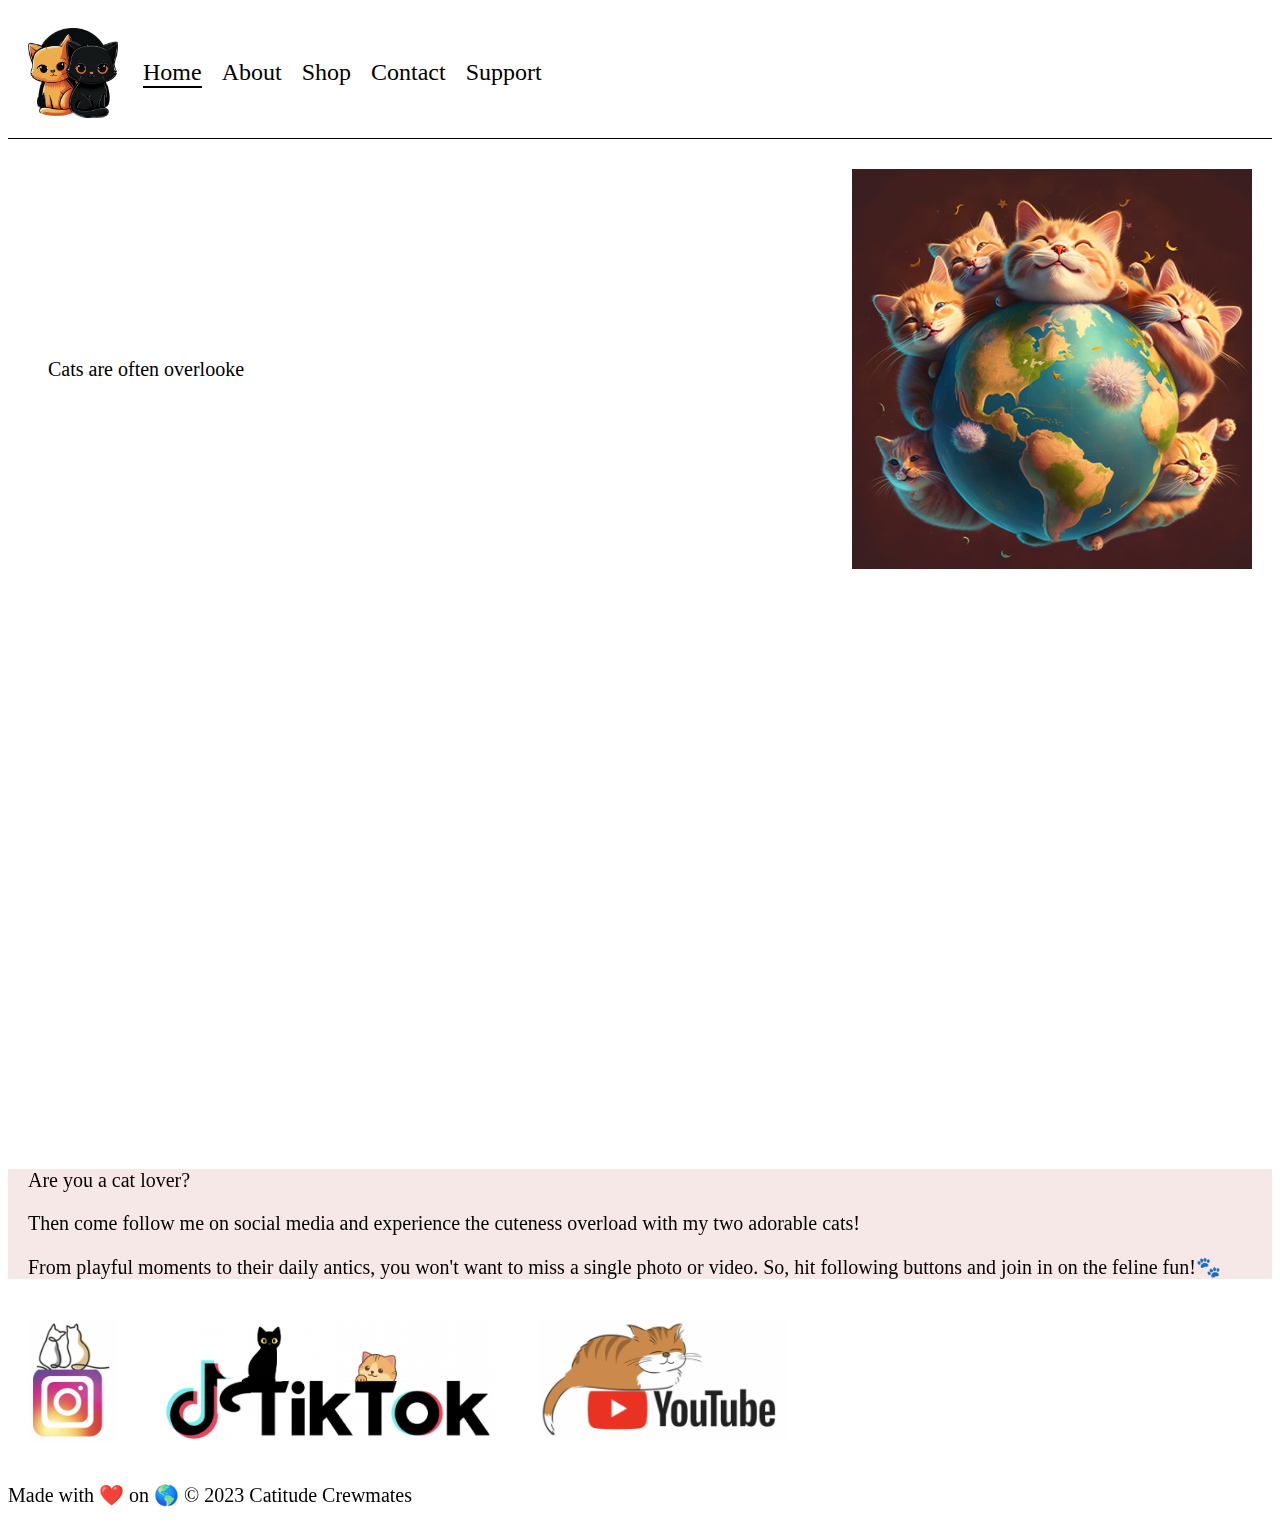
<file: index.html>
<html>
  <head>
    <meta name="viewport" content="width=device-width, initial-scale=1.0">
    <title>Catitude Crewmates</title>
    <link rel="stylesheet" href="style.css">
    <script src="header.js"></script>
    <script src="script.js"></script>
</head>
<body>
	<header>
    <a href="./" class="flex-item logo-container">
      <img id="logo-image" src="./logo.jpg" alt="Logo" class="logo">

    </a>
		<nav class="flex-item">
			<ul class="header-links">
				<li class="current"><a href="./">Home</a></li>
				<li><a href="about.html">About</a></li>
				<li><a href="shop.html">Shop</a></li>
				<li><a href="contact.html">Contact</a></li>
        <li><a href="support.html">Support</a></li>
			</ul>
		</nav>
	</header>

    <div class="photo-container">
        <div class="sentence1">
            <!-- This text gets set programmatically in the JS -->
            <span id="animate"></span>
        </div>
        <div class="photo">
            <img id="cat-image" src="./catearth.jpg" alt="homepage photo">
        </div>
    </div>



    <div class="video-container">
      <div class="video">
        <iframe width="400" height="550" src="https://www.youtube.com/embed/xsKd7HnYg1M?clip=UgkxPJ597jIwkb3ZicNS7a78x31x1-iJOHxm&amp;clipt=ENi9BhiViQk" title="YouTube video player" frameborder="0" allow="accelerometer; autoplay; clipboard-write; encrypted-media; gyroscope; picture-in-picture; web-share" allowfullscreen></iframe>
      </div>
      <div class="sentence1">
        <!-- This text gets set programmatically in the JS -->
        <div id="animate2"></div>
        <br />
        <div id="animate3"></div>
        <div id="animate4"></div>
        <div id="animate5"></div>
        <div id="animate6"></div>
      </div>
    </div>
    

    <footer class="site-footer"> 
      <p class="sentence1">Are you a cat lover?</p>
      <p class="sentence1">Then come follow me on social media and experience the cuteness overload with my two adorable cats! </p>
      <p class="sentence1">From playful moments to their daily antics, you won't want to miss a single photo or video. So, hit following buttons and join in on the feline fun!🐾 </p>
    </footer>

      <div class="social-media">
        <a href="https://www.instagram.com/catitudecrewmates" target="_blank"><img class="instagram_icon" src="./instagram.jpg" alt="Instagram icon"><i class = "instagram"></i></a>
        <a href="https://www.tiktok.com/@catitudecrewmates" target="_blank"><img class="tiktok_icon" src="./tiktok.jpg" alt="TikTok icon"><i class = "tiktok"></i></a>
        <a href="https://www.youtube.com/channel/UC-LS9TVW9zfJo0rIOixkMmA" target="_blank"><img class="youtube_icon" src="./youtube.jpg" alt="Youtube icon"><i class = "youtube"></i></a>
      </div>
      <p>Made with <span id="icon-changer"></span> on 🌎 &copy; 2023 Catitude Crewmates</p>
  </body>
</html>
</file>
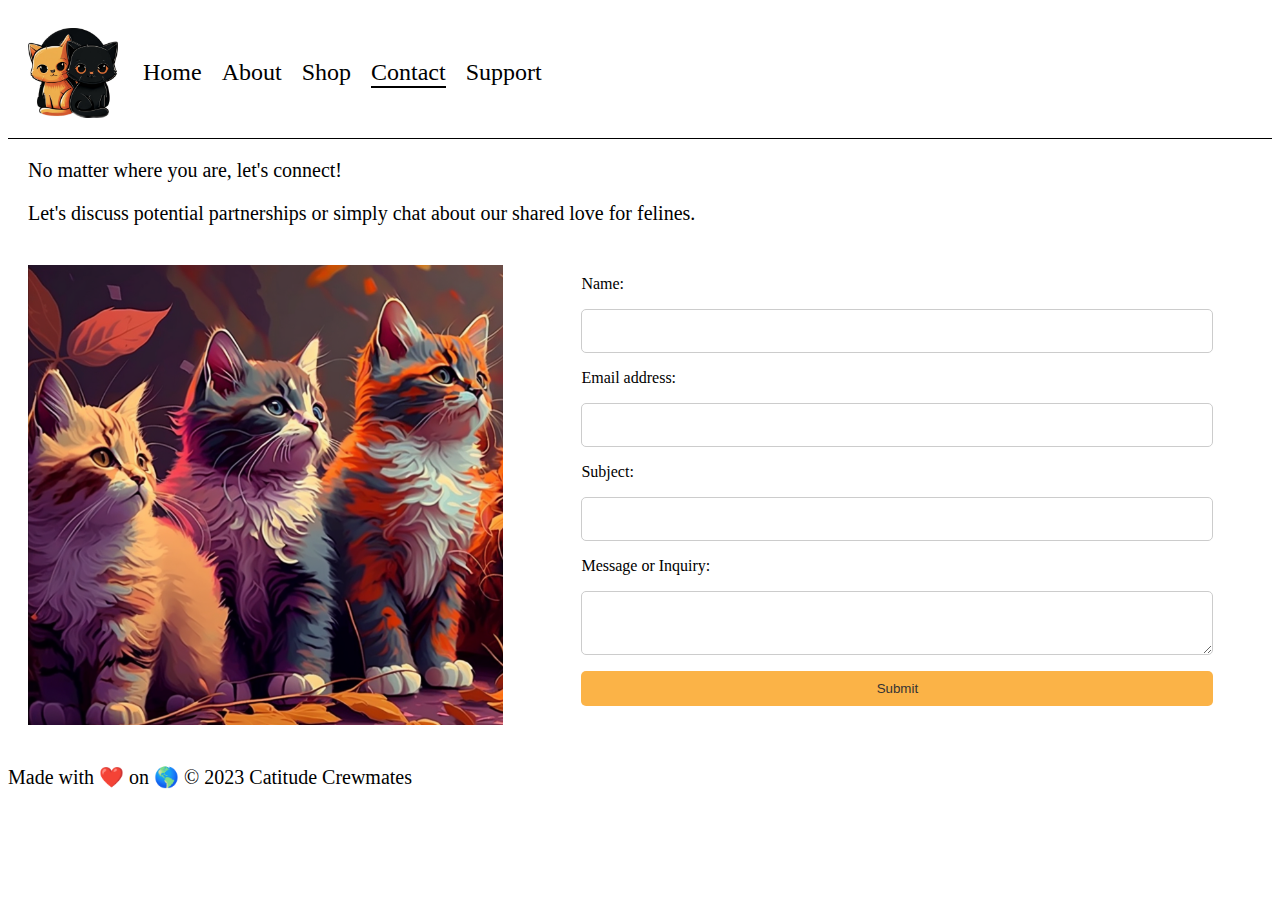
<file: contact.html>
<html>
  <head>
    <title>Contact Catitude Crewmates</title>
    <link rel="stylesheet" href="style.css">
    <script src="header.js"></script>
    <script src="script.js"></script>
</head>
<body>
	<header>
    <a href="./" class="flex-item logo-container">
      <img id="logo-image" src="./logo.jpg" alt="Logo" class="logo">
    </a>
		<nav class="flex-item">
			<ul class="header-links">
				<li><a href="./">Home</a></li>
				<li><a href="about.html">About</a></li>
				<li><a href="shop.html">Shop</a></li>
				<li class="current"><a href="contact.html">Contact</a></li>
        <li><a href="support.html">Support</a></li>
			</ul>
		</nav>
    </header>
      <p class="sentence1"> No matter where you are, let's connect! </p>
      <p class="sentence1">Let's discuss potential partnerships or simply chat about our shared love for felines.</p>
     <div class="form_container">
      <img src="./hp.jpg" alt="earth is better with cats">
      <form action="process-form.php" method="post">
        <label for="name">Name:</label>
        <input type="text" id="name" name="name" required>
        <label for="email">Email address:</label>
        <input type="email" id="email" name="email" required>
        <label for="subject">Subject:</label>
        <input type="text" id="subject" name="subject" required>
        <label for="message">Message or Inquiry:</label>
        <textarea id="message" name="message" required></textarea>
        <input type="submit" value="Submit">
      </form>
     </div>
     <p>Made with <span id="icon-changer">love</span> on 🌎 &copy; 2023 Catitude Crewmates</p>
    </body>
</html>
</file>
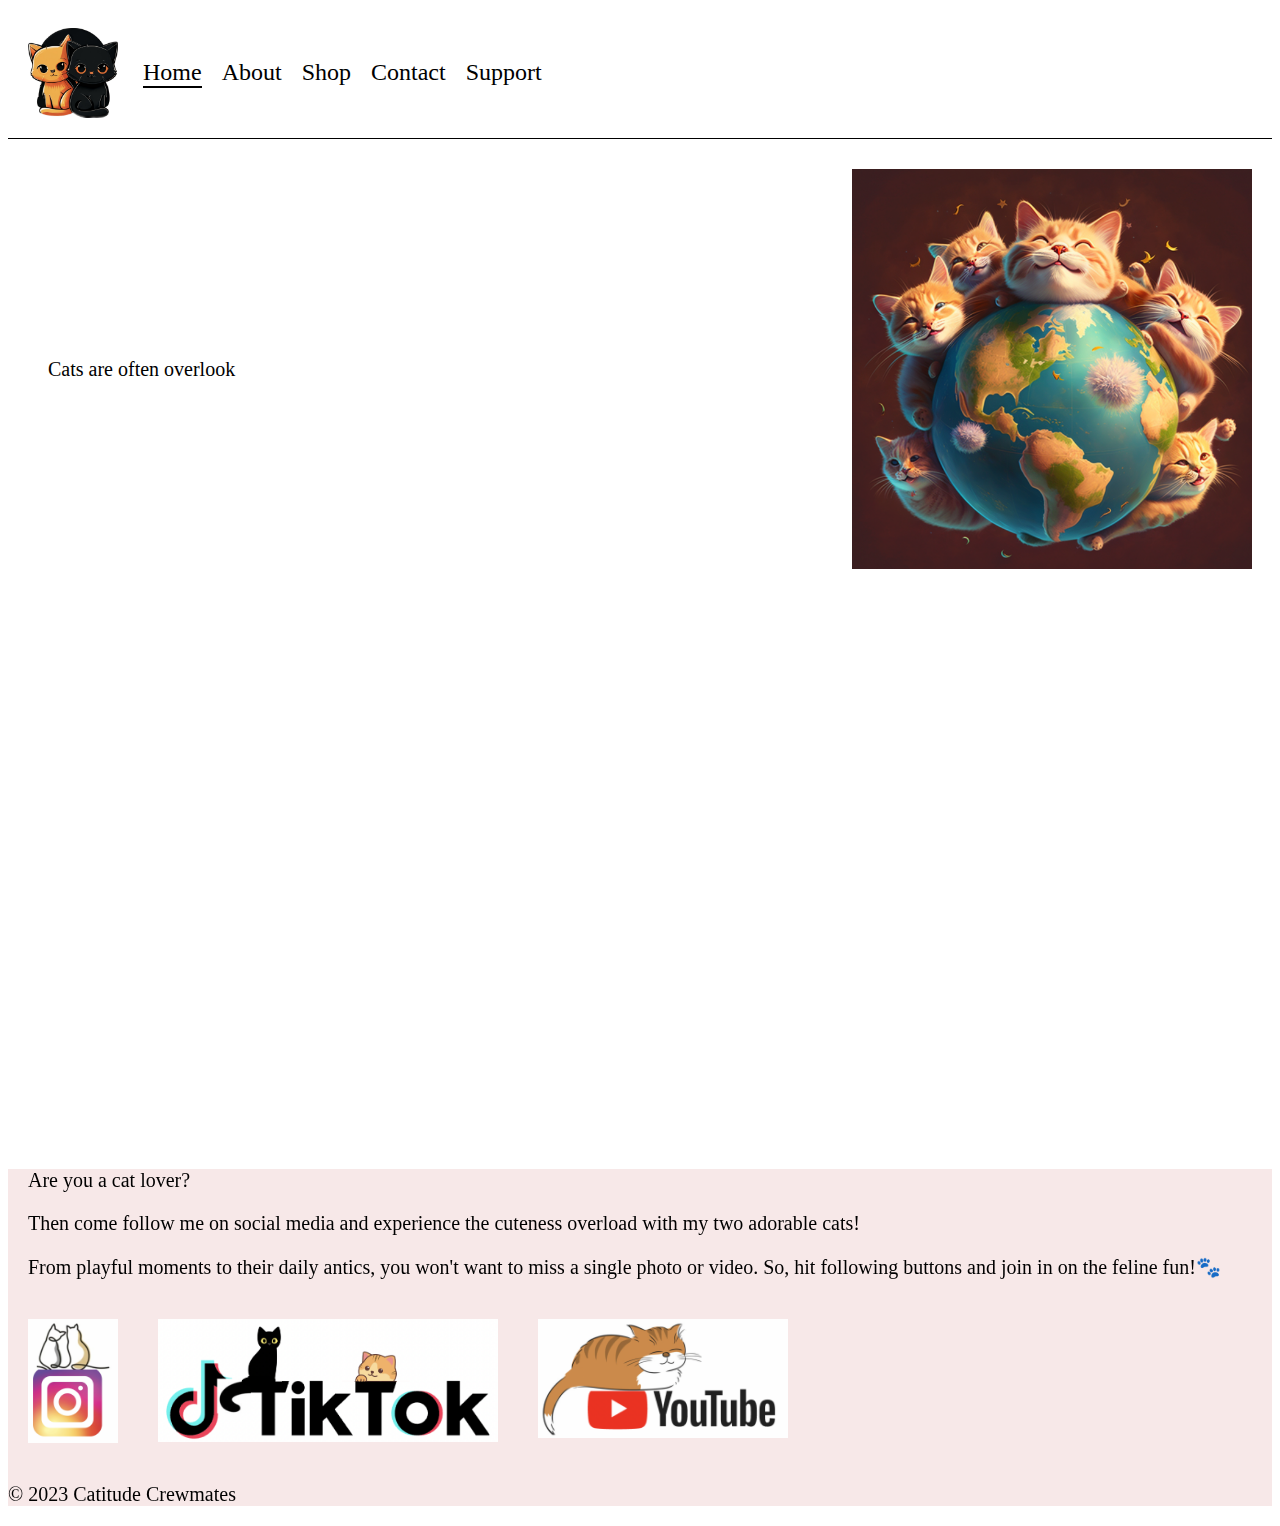
<file: header.html>
<html>
  <head>
    <title>Shop Catitude Crewmates</title>
    <link rel="stylesheet" href="style.css">
    <script src="header.js"></script>
    <script src="script.js"></script>
</head>
<body>
	<header>
    <a href="header.html" class="flex-item logo-container">
      <img id="logo-image" src="./logo.jpg" alt="Logo" class="logo">

    </a>
		<nav class="flex-item">
			<ul class="header-links">
				<li class="current"><a href="header.html">Home</a></li>
				<li><a href="about.html">About</a></li>
				<li><a href="shop.html">Shop</a></li>
				<li><a href="Contact.html">Contact</a></li>
        <li><a href="support.html">Support</a></li>
			</ul>
		</nav>
	</header>

    <div class="photo-container">
      <div class="sentence1">
        <!-- This text gets set programmatically in the JS -->
        <span id="animate"></span>
      </div>
      <div class="photo">
        <img id="cat-image" src="./catearth.jpg" alt="homepage photo">
      </div>

    </div>



    <div class="video-container">
      <div class="video">
        <iframe width="400" height="550" src="https://www.youtube.com/embed/xsKd7HnYg1M?clip=UgkxPJ597jIwkb3ZicNS7a78x31x1-iJOHxm&amp;clipt=ENi9BhiViQk" title="YouTube video player" frameborder="0" allow="accelerometer; autoplay; clipboard-write; encrypted-media; gyroscope; picture-in-picture; web-share" allowfullscreen></iframe>
      </div>
      <div class="sentence1">
        <!-- This text gets set programmatically in the JS -->
        <div id="animate2"></div>
        <br />
        <div id="animate3"></div>
        <div id="animate4"></div>
        <div id="animate5"></div>
        <div id="animate6"></div>
      </div>
    </div>
    

    <footer class="site-footer">
      <p class="sentence1">Are you a cat lover?</p>
      <p class="sentence1">Then come follow me on social media and experience the cuteness overload with my two adorable cats! </p>
      <p class="sentence1">From playful moments to their daily antics, you won't want to miss a single photo or video. So, hit following buttons and join in on the feline fun!🐾 </p>
      <div class="social-media">
        <a href="https://www.instagram.com/catitudecrewmates" target="_blank"><img class="instagram_icon" src="./instagram.jpg" alt="Instagram icon"><i class = "instagram"></i></a>
        <a href="https://www.tiktok.com/@catitudecrewmates" target="_blank"><img class="tiktok_icon" src="./tiktok.jpg" alt="TikTok icon"><i class = "tiktok"></i></a>
        <a href="https://www.youtube.com/channel/UC-LS9TVW9zfJo0rIOixkMmA" target="_blank"><img class="youtube_icon" src="./youtube.jpg" alt="Youtube icon"><i class = "youtube"></i></a>
      </div>   
      <p>&copy; 2023 Catitude Crewmates</p>   
    </footer>
  </body>
</html>
</file>
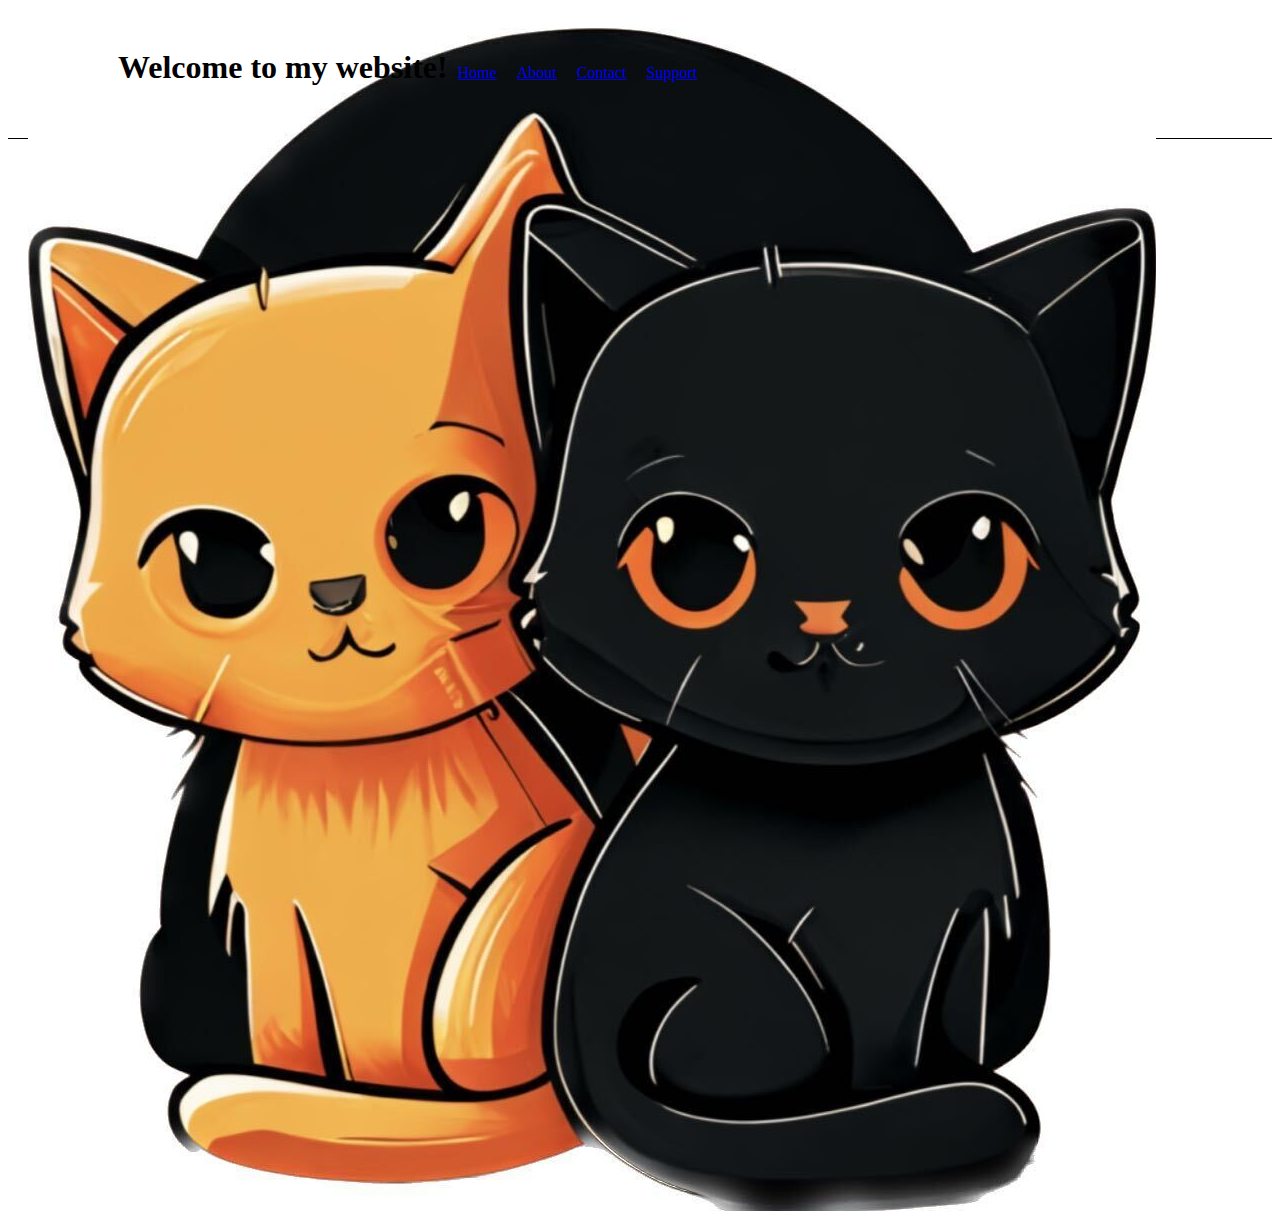
<file: pw.html>
<!DOCTYPE html>
<html>
  <head>
    <title>Michelle Li</title>
    <link rel="stylesheet" href="style.css">
    <script src="header.js"></script>
  </head>
  <body>
    <header>
      <a href="header.html">
        <img src="./logo.jpg" alt="Logo" class="logo">
    </a>
      <h1>Welcome to my website!</h1>
      <nav> 
        <ul>
          <li><a href="#">Home</a></li>
          <li><a href="about.html">About</a></li>
          <li><a href="contact.html">Contact</a></li>
          <li><a href="support.html">Support</a></li>
        </ul>
      </nav>
    </header>
    <main>
      <!-- Page content goes here -->
    </main>
    <footer>
      <!-- Footer content goes here -->
    </footer>
  </body>
</html>
</file>
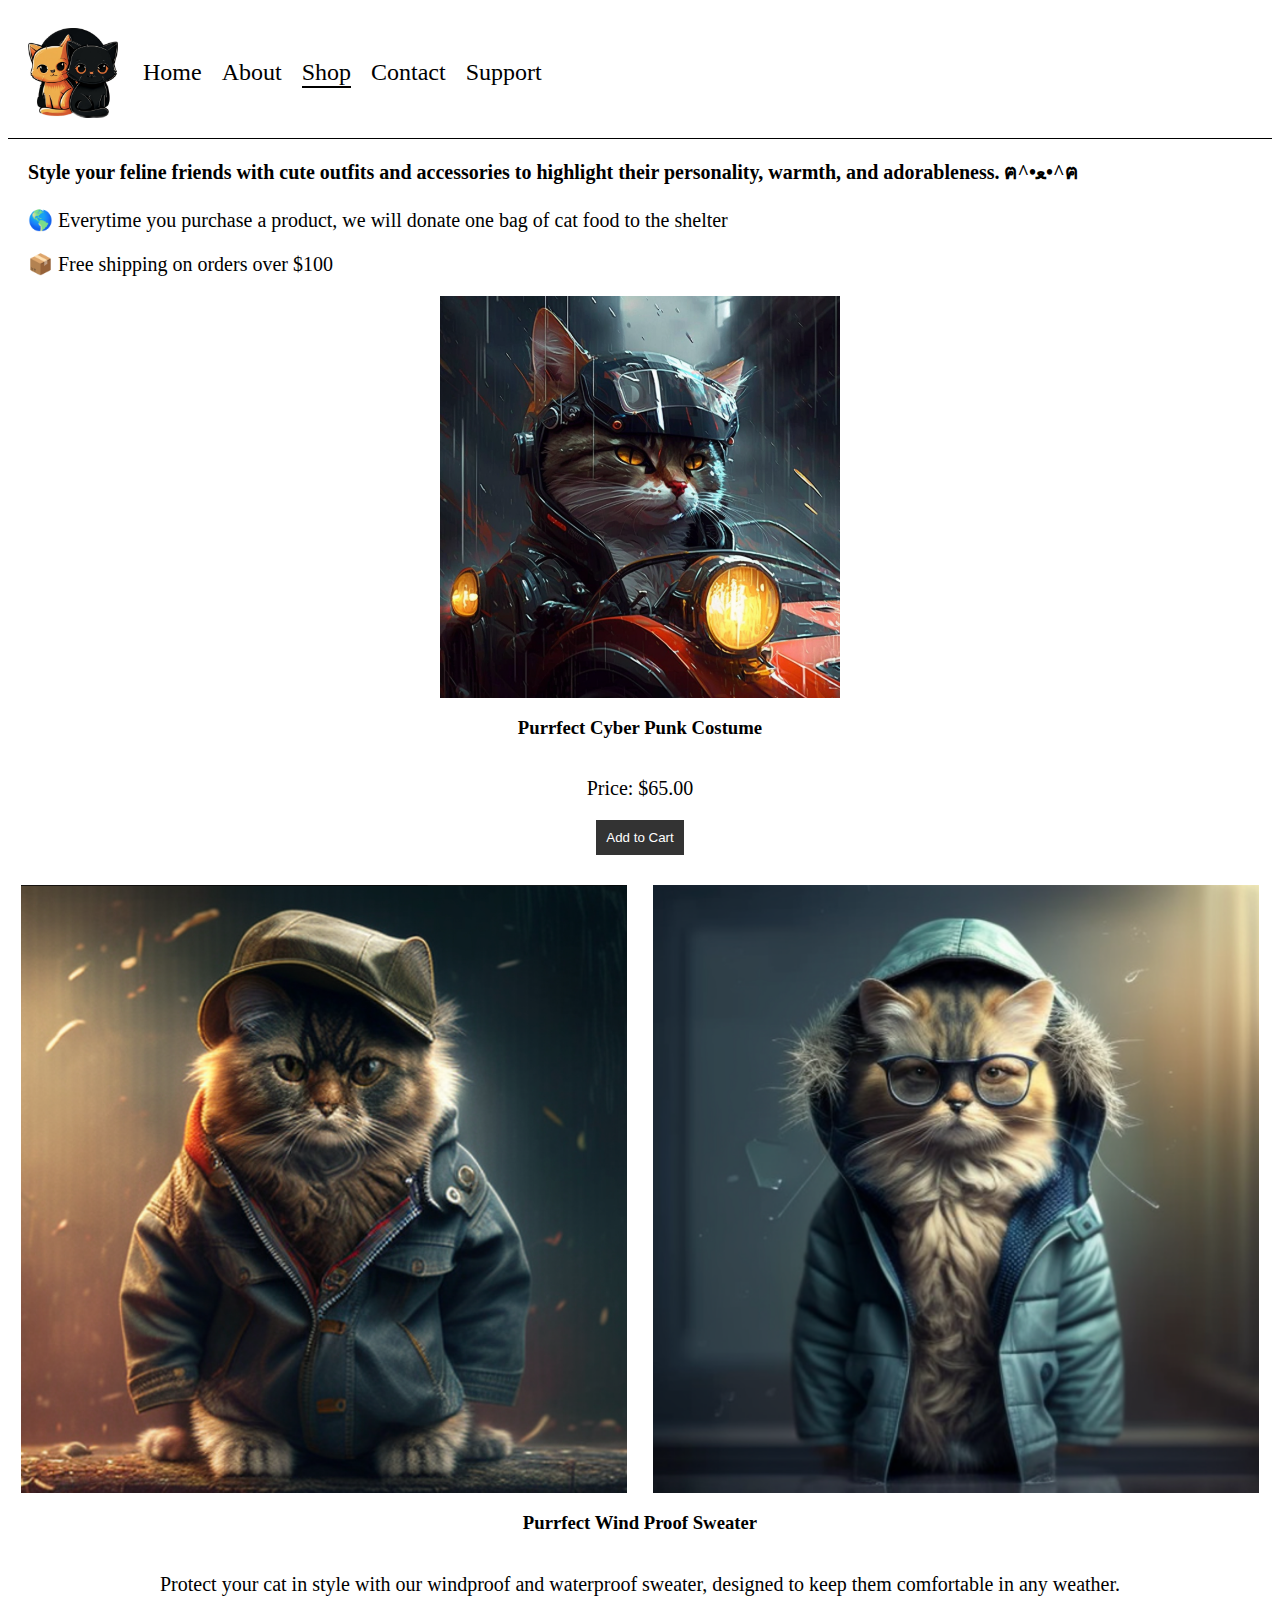
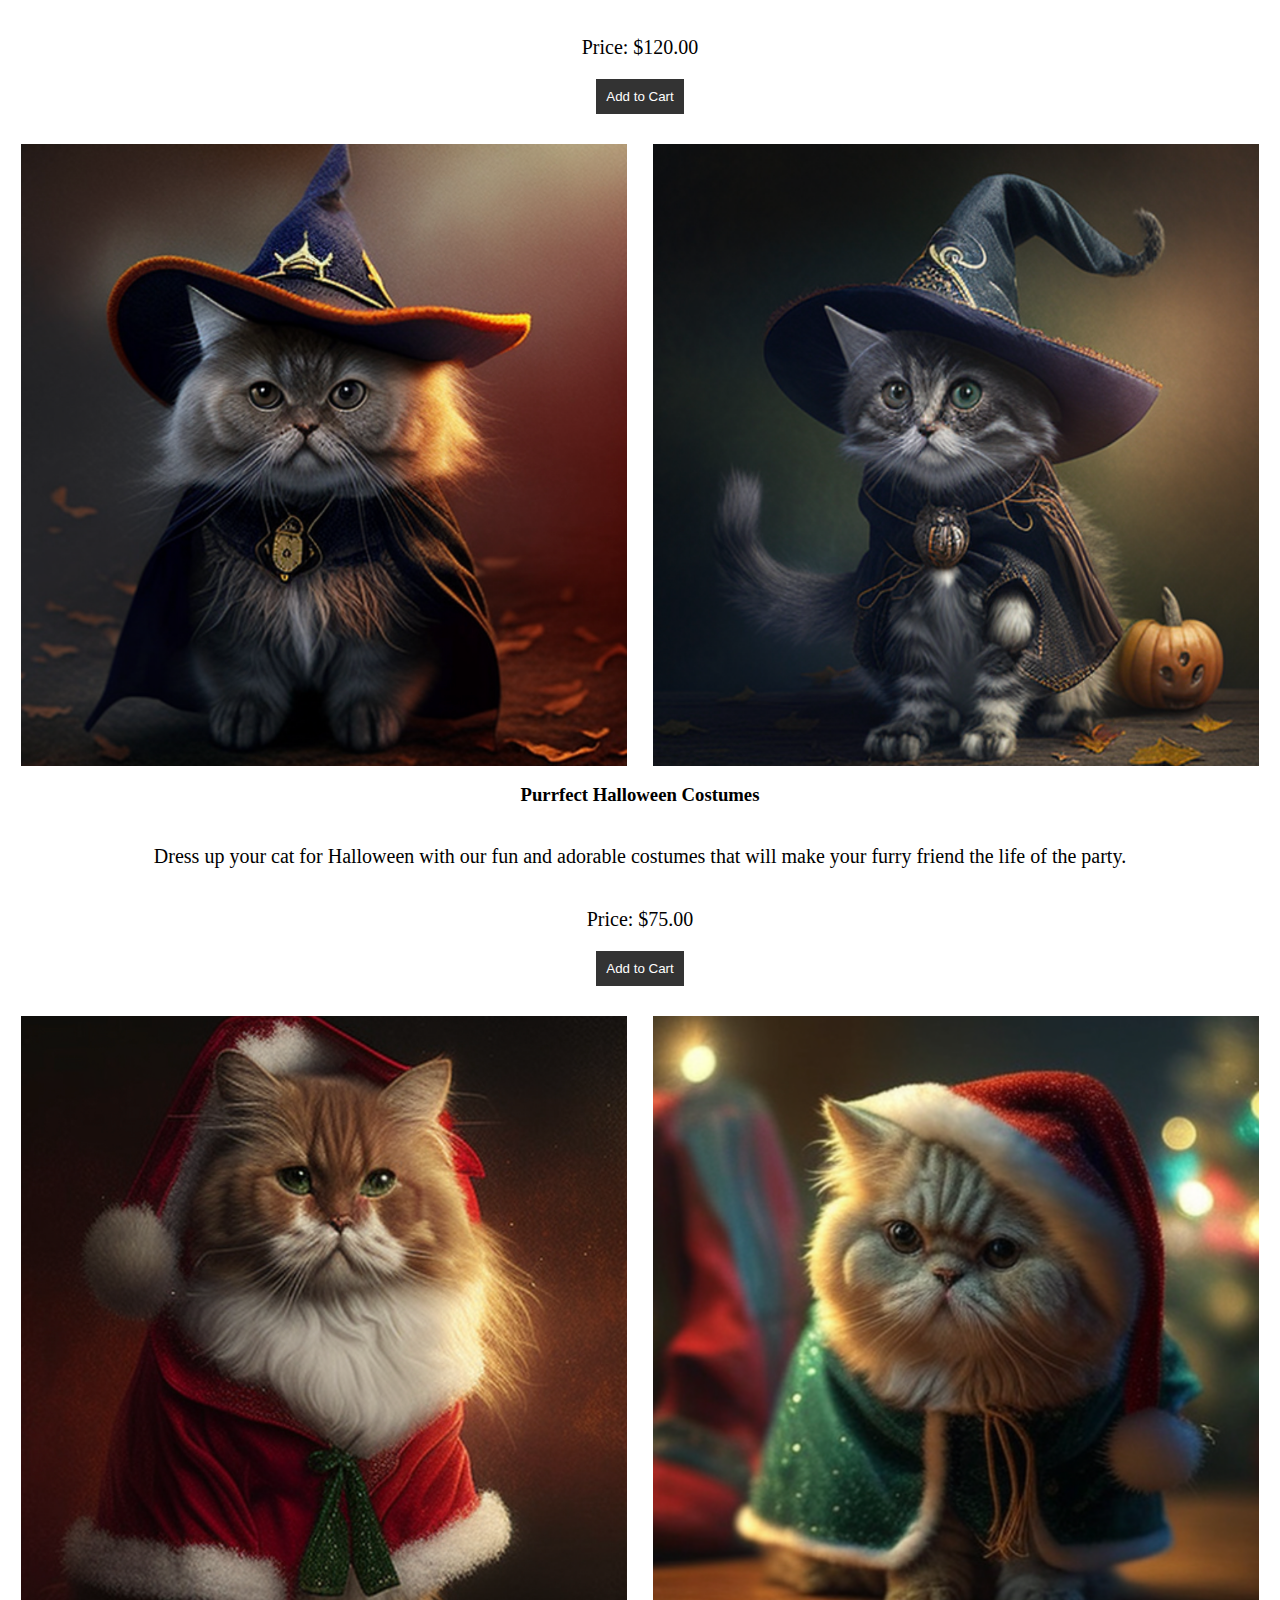
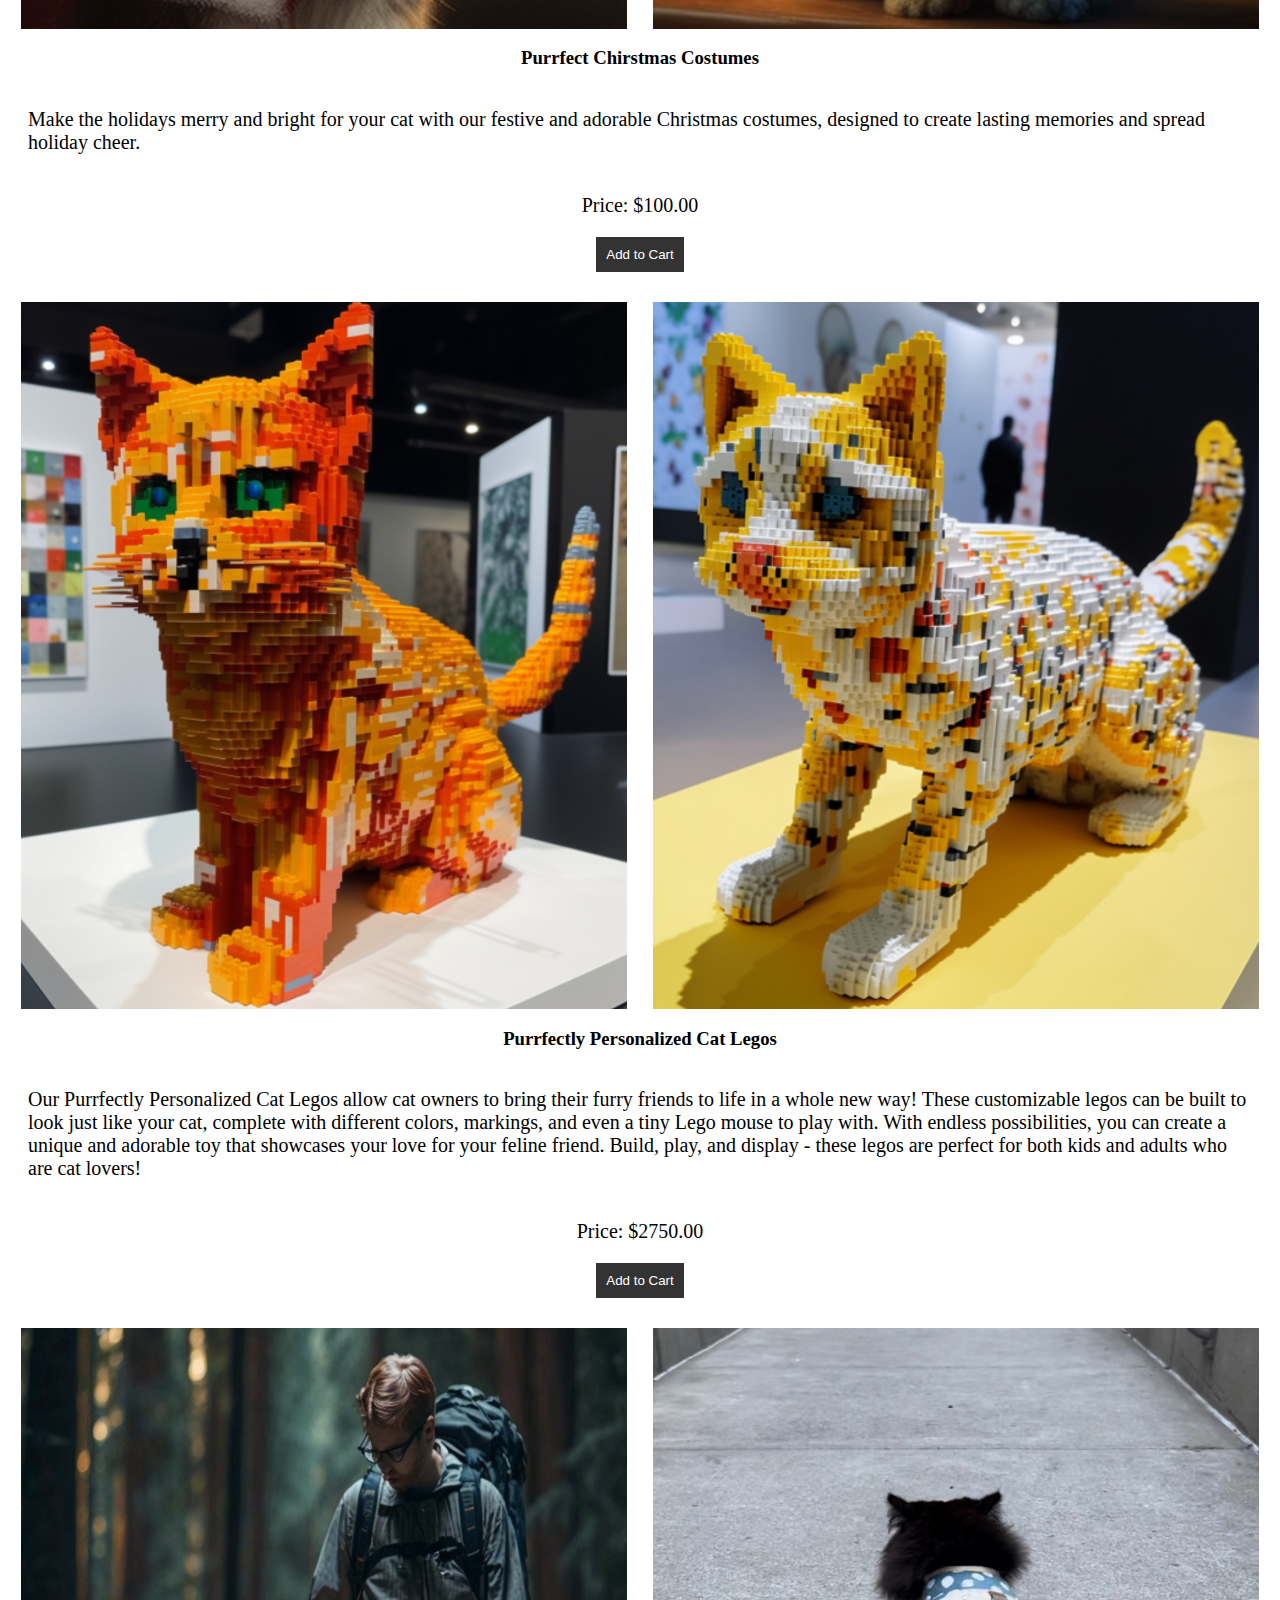
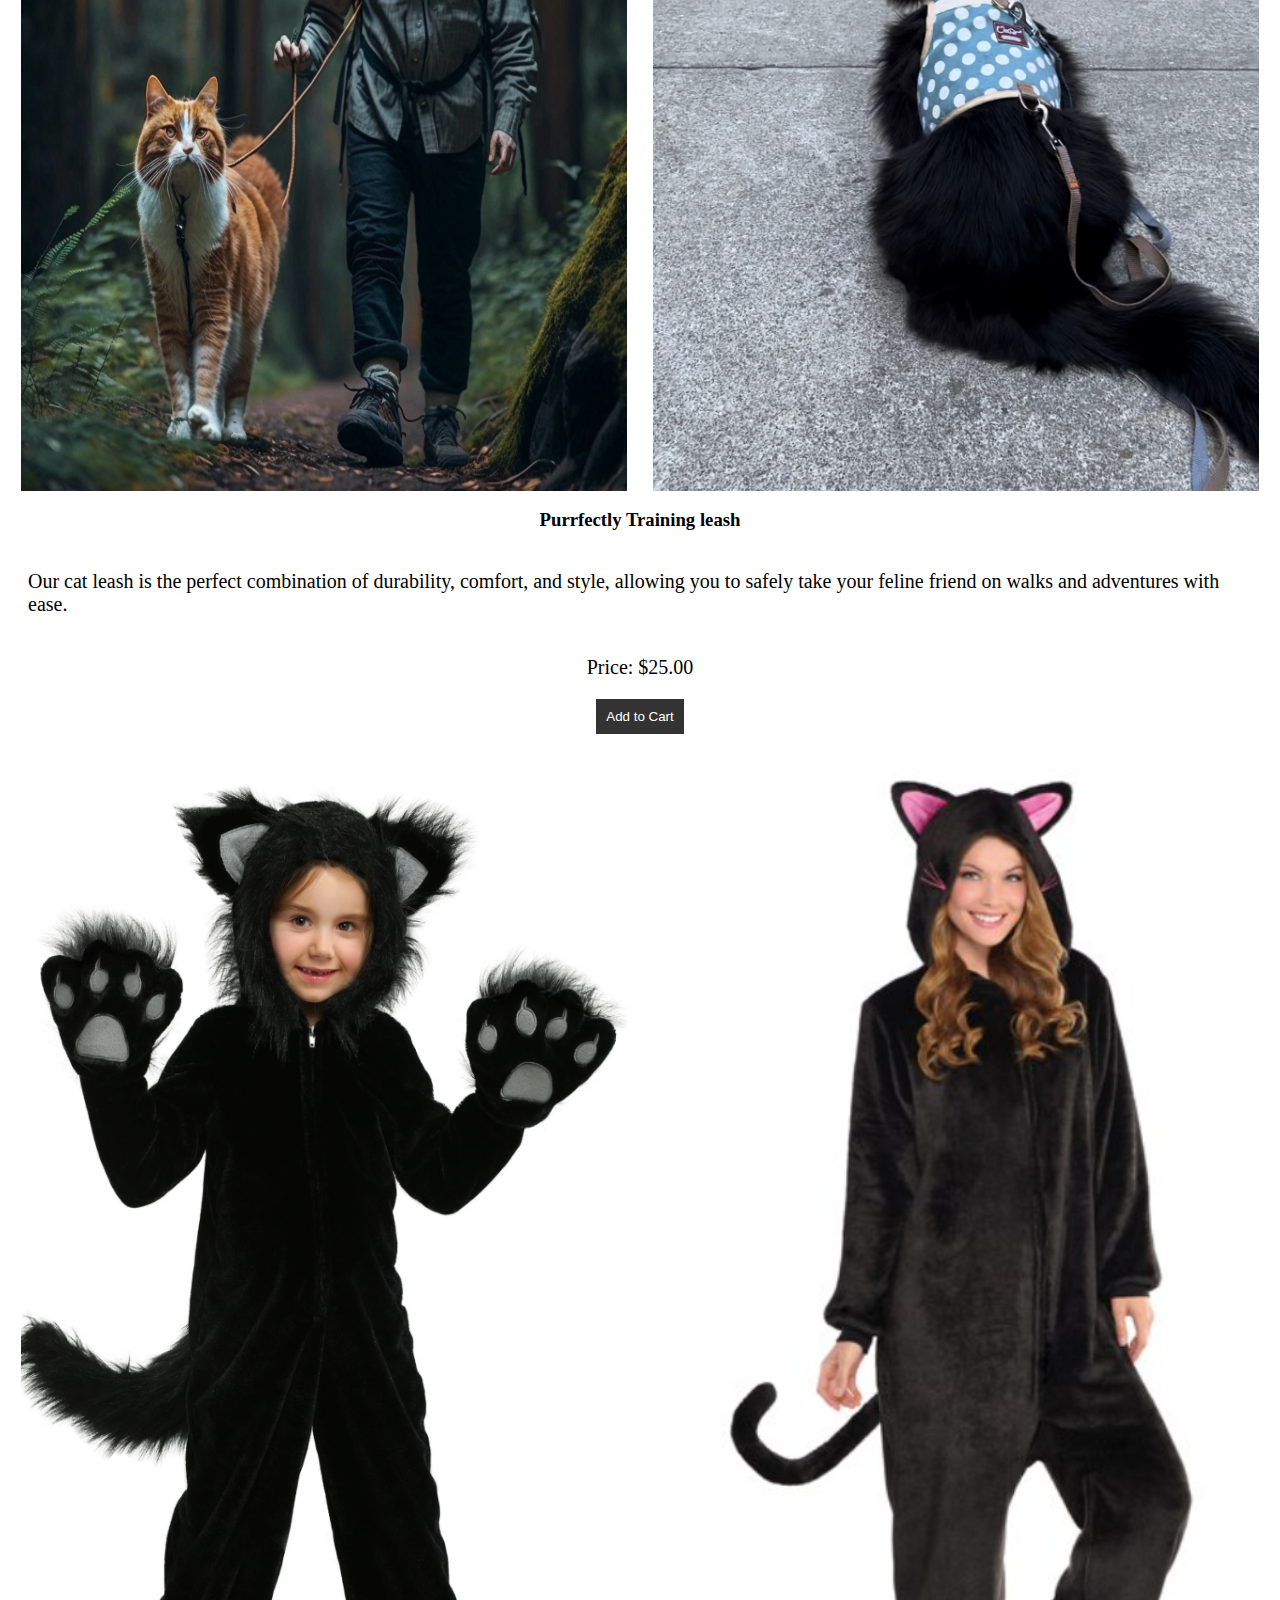
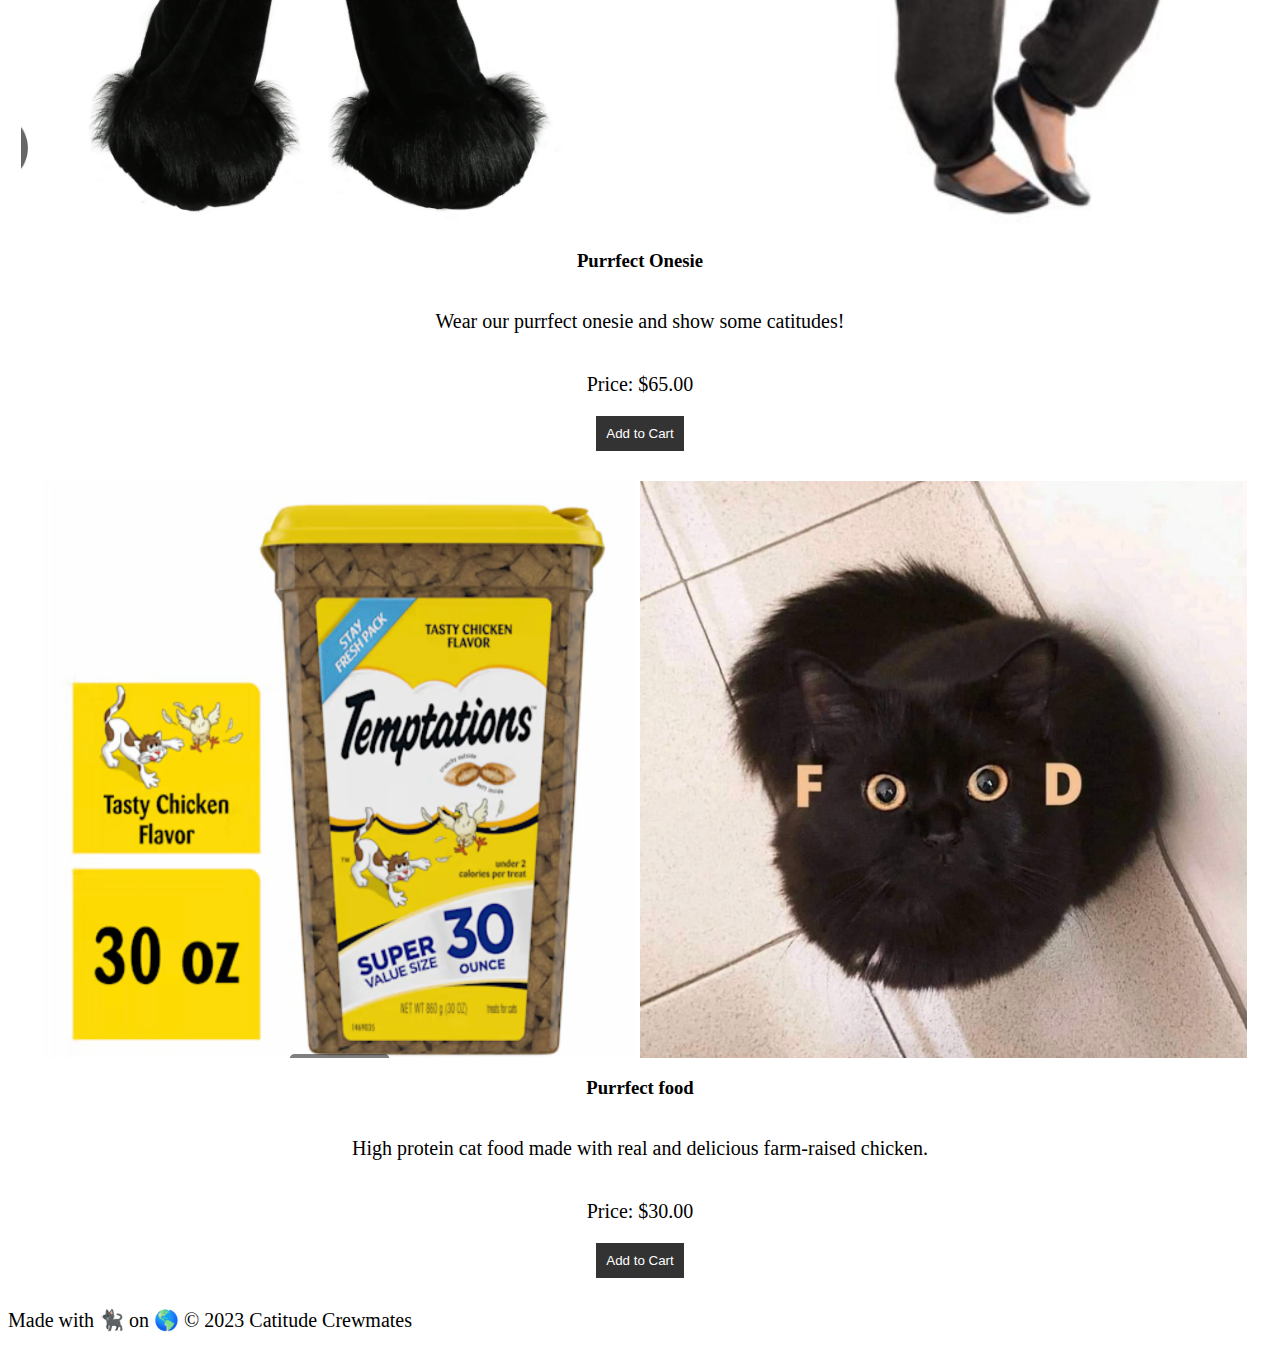
<file: shop.html>
<html>
  <head>
    <title>Shop Catitude Crewmates</title>
    <link rel="stylesheet" href="style.css">
    <script src="header.js"></script>
    <script src="script.js"></script>
</head>
<body>
	<header>
        <a href="./" class="flex-item logo-container">
            <img id="logo-image" src="./logo.jpg" alt="Logo" class="logo">
        </a>
		<nav class="flex-item">
			<ul class="header-links">
				<li><a href="./">Home</a></li>
				<li><a href="about.html">About</a></li>
				<li class="current"><a href="shop.html">Shop</a></li>
				<li><a href="contact.html">Contact</a></li>
                <li><a href="support.html">Support</a></li>
			</ul>
		</nav>
	</header>
	<main>
		<section>
			<h2 class="sentence1">Style your feline friends with cute outfits and accessories to highlight their personality, warmth, and adorableness. ฅ^•ﻌ•^ฅ  </h2>
            <p class="sentence1"> 🌎 Everytime you purchase a product, we will donate one bag of cat food to the shelter </p>
            <p class="sentence1"> 📦 Free shipping on orders over $100  </p>
            <div class="punk_photos">
                <img class="punk" src="./cyberpunk.jpg" alt="cyberpunk">
            </div>
            <div class = 'punk_description'>
				<h3>Purrfect Cyber Punk Costume</h3>
				<p>Price: $65.00</p>
				<button>Add to Cart</button>
			</div>

            <div class="winter_photos">
                <img class="side-by-side" src="./product1.jpg" alt="Product 1">
				<img class="side-by-side" src="./product2.jpg" alt="Product 2">
            </div>
            <div class = 'winter_description'>
				<h3>Purrfect Wind Proof Sweater</h3>
				<p class="sentence1">Protect your cat in style with our windproof and waterproof sweater, designed to keep them comfortable in any weather. </p>
				<p>Price: $120.00</p>
				<button>Add to Cart</button>
			</div>
            
            <div class="halloween_photos">
				<img class="side-by-side" src="./product5.jpg" alt="Product 5">
                <img class="side-by-side" src="./product9.jpg" alt="Product 9">
            </div>
            <div class = 'Halloween_description'>
				<h3>Purrfect Halloween Costumes</h3>
				<p class="sentence1">Dress up your cat for Halloween with our fun and adorable costumes that will make your furry friend the life of the party. </p>
				<p>Price: $75.00</p>
				<button>Add to Cart</button>
            </div>

            <div class="Christmas_photos">
				<img class="side-by-side" src="./product6.jpg" alt="Product 6">
                <img class="side-by-side" src="./product7.jpg" alt="Product 7">
			</div>
            <div class = 'Christmas_description'>
            <h3>Purrfect Chirstmas Costumes</h3>
            <p class="sentence1">Make the holidays merry and bright for your cat with our festive and adorable Christmas costumes, designed to create lasting memories and spread holiday cheer. </p>
            <p>Price: $100.00</p>
            <button>Add to Cart</button>
            </div>

            <div class="lego_photos">
				<img class="side-by-side" src="./lego1.jpg" alt="lego1">
                <img class="side-by-side" src="./lego2.jpg" alt="lego2">
			</div>
            <div class = 'lego_description'>
            <h3>Purrfectly Personalized Cat Legos</h3>
            <p class="sentence1">Our Purrfectly Personalized Cat Legos allow cat owners to bring their furry friends to life in a whole new way! These customizable legos can be built to look just like your cat, complete with different colors, markings, and even a tiny Lego mouse to play with. With endless possibilities, you can create a unique and adorable toy that showcases your love for your feline friend. Build, play, and display - these legos are perfect for both kids and adults who are cat lovers!</p>
            <p>Price: $2750.00</p>
            <button>Add to Cart</button>
            </div>

            <div class="leash_photos">
				<img class="side-by-side" src="./leash1.jpg" alt="leash1">
                <img class="side-by-side" src="./leash2.jpg" alt="leash2">
			</div>
            <div class = 'leash_description'>
            <h3>Purrfectly Training leash</h3>
            <p class="sentence1">Our cat leash is the perfect combination of durability, comfort, and style, allowing you to safely take your feline friend on walks and adventures with ease.  </p>
            <p>Price: $25.00</p>
            <button>Add to Cart</button>
            </div>

            <div class="onesie_photos">
				<img class="side-by-side" src="./onesie1.jpg" alt="onesie1">
                <img class="side-by-side" src="./onesie2.jpg" alt="onesie2">
			</div>
            <div class = 'onesie_description'>
            <h3>Purrfect Onesie </h3>
            <p class="sentence1"> Wear our purrfect onesie and show some catitudes! </p>
            <p>Price: $65.00</p>
            <button>Add to Cart</button>
            </div>

            <div class="food_photos">
				<img class="side-by-side" src="./food1.jpg" alt="food1">
                <img class="side-by-side" src="./food2.jpg" alt="food2">
			</div>
            <div class = 'food_description'>
            <h3>Purrfect food </h3>
            <p class="sentence1"> High protein cat food made with real and delicious farm-raised chicken.</p>
            <p>Price: $30.00</p>
            <button>Add to Cart</button>
            </div>
			<!-- Add more products here -->
		</section>
	</main>
	<footer>
        <p>Made with <span id="icon-changer"></span> on 🌎 &copy; 2023 Catitude Crewmates</p>
	</footer>
</body>
</html>
</file>
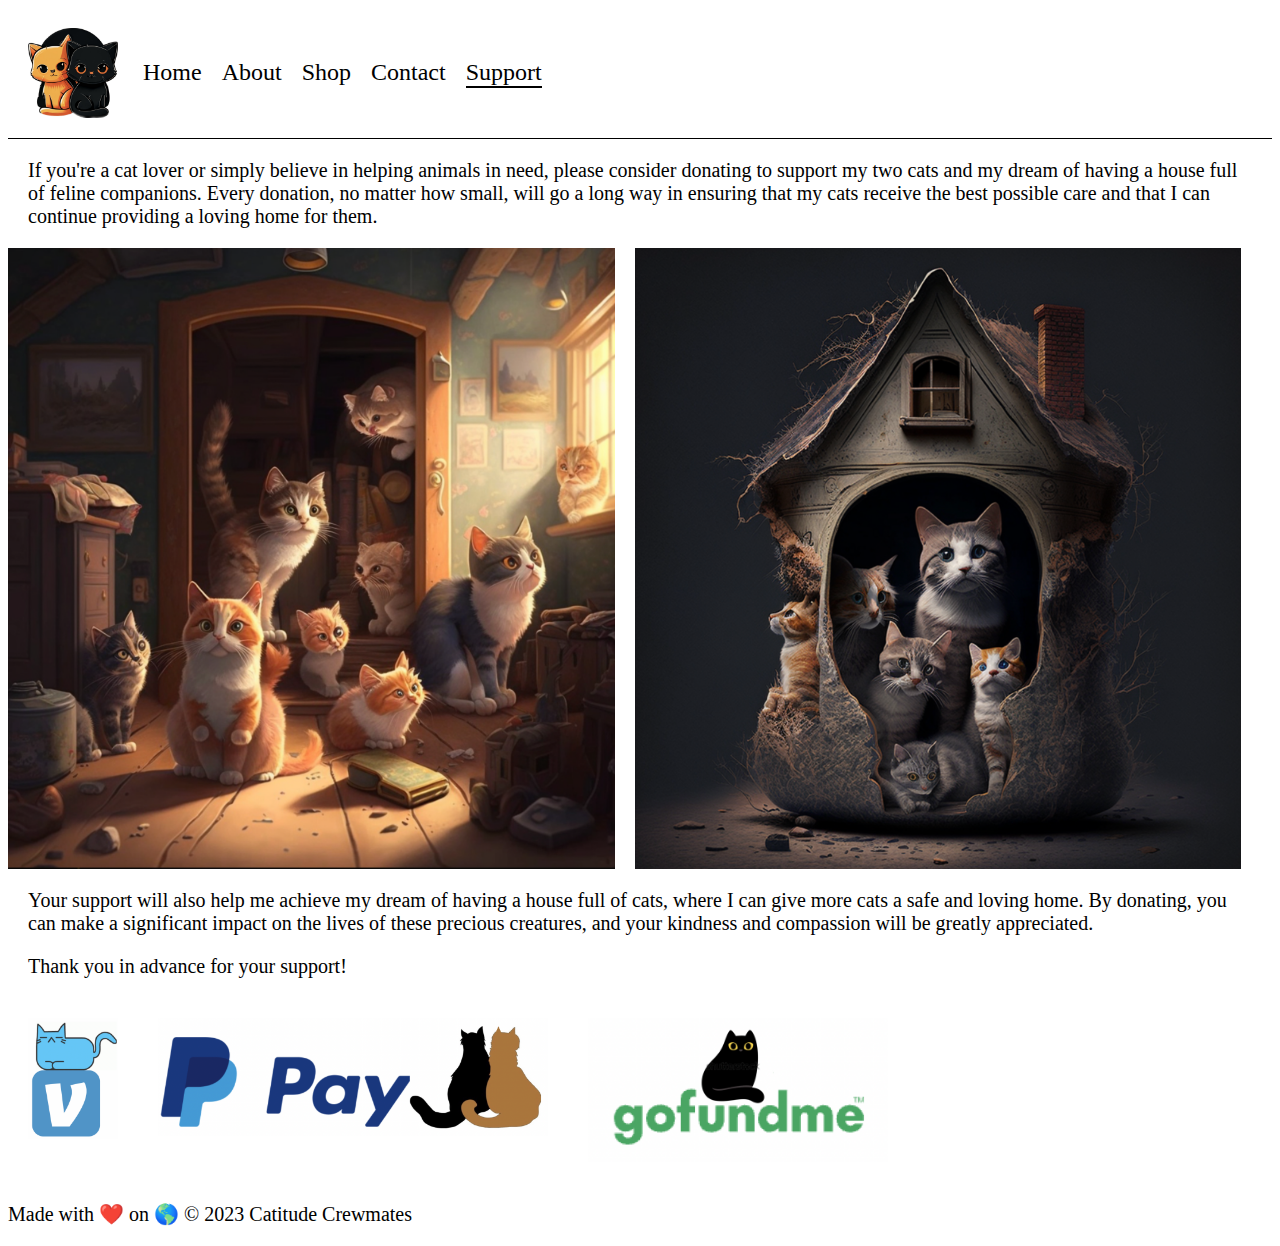
<file: support.html>
<html>
  <head>
    <title>Support Catitude Crewmates</title>
    <link rel="stylesheet" href="style.css">
    <script src="header.js"></script>
    <script src="script.js"></script>
</head>
<body>
	<header>
    <a href="./" class="flex-item logo-container">
      <img id="logo-image" src="./logo.jpg" alt="Logo" class="logo">
    </a>
		<nav class="flex-item">
			<ul class="header-links">
				<li><a href="./">Home</a></li>
				<li><a href="about.html">About</a></li>
				<li><a href="shop.html">Shop</a></li>
				<li><a href="contact.html">Contact</a></li>
        <li class="current"><a href="support.html">Support</a></li>
			</ul>
		</nav>
    </header>
	</header>
    </header>
      <p class="sentence1">If you're a cat lover or simply believe in helping animals in need, please consider donating to support my two cats and my dream of having a house full of feline companions. Every donation, no matter how small, will go a long way in ensuring that my cats receive the best possible care and that I can continue providing a loving home for them. </p>
      <div class="cathouse-image-container">
        <img class="side-by-side" src="./cathouse.jpg" alt="cathouse">
        <img class="side-by-side" src="./cathouse1.jpg" alt="cathouse1">
      </div>
        <p class="sentence1">  Your support will also help me achieve my dream of having a house full of cats, where I can give more cats a safe and loving home. By donating, you can make a significant impact on the lives of these precious creatures, and your kindness and compassion will be greatly appreciated. </p>
          <p class="sentence1">  Thank you in advance for your support!</p>
      <div class="social-media">
      <a href="https://venmo.com/Michelleli2013"><img class="venmo_icon" src="./venmo.jpg" alt="Venmo"></a>
      <a href="https://www.paypal.me.catitudecrewmates"><img class="paypal_icon" src="./paypal.jpg" alt="PayPal"></a>
      <a href="https://gofund.me/867ab5b5"><img class="gofundme_icon" src="./gofundme.jpg" alt="gofundme"></a>
    </div> 
    <p>Made with <span id="icon-changer">love</span> on 🌎 &copy; 2023 Catitude Crewmates</p>     
    </body>
</html>

<!-- put a payment QR code (paypal, venmo, etc) -->
</file>
<file: style.css>
/* set the whole page to be dark grey with white text */

* {
  box-sizing: border-box;
}

body {
  background-color: #fff;
  color: #000000;
  margin:20px, 20px;
}

header {
  display: flex;
}

header a {
  width: 90px;
  height: 90px;
}

.logo-container {
  margin-right: 15px;
}

.flex-item {
  flex-shrink: 0;
}

/* Set the background color and add padding to the header */
header {
  background-color: #fff;
  padding: 20px;
  display: flex;
  border-bottom: 1px solid black;
}

/* Style the navigation menu */
nav {
  display: flex;
  justify-content: center;
  align-items: center;
}

nav ul {
  list-style: none;
  margin: 0;
  padding: 0;
  display: flex;
}

nav li {
  margin: 0 10px;
}

#logo-image {
  width: 100%;
  height: 100%;
  display: block;
}

p {
  font-size: 20px;
}

form {
  display: flex;
  flex-direction: column;
  width: 50%;
  margin: 0 auto;
}

label, input, textarea {
  margin-bottom: 10px;
}

input[type="text"], input[type="email"], textarea {
  border-radius: 5px;
  border: 1px solid #ccc;
  box-sizing: border-box;
  margin-top: 6px;
  margin-bottom: 16px;
  resize: vertical;
  width: 100%;
  padding: 12px;
  font-size: 16px;
}

input[type="submit"] {
  background-color: #fbb347;
  color: rgb(52, 52, 52);
  border: none;
  padding: 10px 20px;
  border-radius: 5px;
  cursor: pointer;
}

input[type="submit"]:hover {
  background-color: #fbb347;
}

.site-footer {
  background-color: #f7e8e8;
  padding: 20px, 10px;
  width: 100%;
  box-sizing: border-box;
}

.social-media {
  display: flex;
}

.social-media > a {
  margin: 20px 20px;
}

.product {
  overflow: auto;
	display: flex;
	flex-direction: column;
	align-items: center;
	margin-bottom: 30px;
}

.product img {
	max-width: 100%;
	height: auto;
	margin-bottom: 10px;
}

.product h3 {
	margin: 0;
}

.product p {
	margin: 5px 0;
}

button {
	background-color: #333;
	color: #fff;
	border: none;
	padding: 10px;
	cursor: pointer;
}

button:hover {
	background-color: #666;
}

.cathouse-image-container {
  display: flex;
}

.cathouse-image-container img {
  margin-right: 20px;
}
.Halloween_photos {
  width: 100%;
  display: flex;
  justify-content: space-around;
}
.Christmas_photos {
  width: 100%;
  display: flex;
  justify-content: space-around;
}
.onesie_photos {
  width: 100%;
  display: flex;
  justify-content: space-around;
}
.winter_photos {
  width: 100%;
  display: flex;
  justify-content: space-around;
}
.lego_photos {
  width: 100%;
  display: flex;
  justify-content: space-around;
}
.leash_photos {
  width: 100%;
  display: flex;
  justify-content: space-around;
}
.punk {
  width: 400px;
  height: auto;
}
.punk_photos {
  display: flex;
  justify-content: center;
}
.food_photos {
  display: flex;
  justify-content: center;
}

.side-by-side {
  width: 48%;
  margin: 0;
  padding: 0;
}

.christmas_description {
  overflow: auto;
	display: flex;
	flex-direction: column;
	align-items: center;
	margin-bottom: 30px;
}
.onesie_description {
  overflow: auto;
	display: flex;
	flex-direction: column;
	align-items: center;
	margin-bottom: 30px;
}
.halloween_description {
  overflow: auto;
	display: flex;
	flex-direction: column;
	align-items: center;
	margin-bottom: 30px;
}
.winter_description {
  overflow: auto;
	display: flex;
	flex-direction: column;
	align-items: center;
	margin-bottom: 30px;
}
.punk_description {
  overflow: auto;
	display: flex;
	flex-direction: column;
	align-items: center;
	margin-bottom: 30px;
}
.lego_description {
  overflow: auto;
	display: flex;
	flex-direction: column;
	align-items: center;
	margin-bottom: 30px;
}
.leash_description {
  overflow: auto;
	display: flex;
	flex-direction: column;
	align-items: center;
	margin-bottom: 30px;
}
.food_description {
  overflow: auto;
	display: flex;
	flex-direction: column;
	align-items: center;
	margin-bottom: 30px;
}

.instagram_icon {
  width: 90px;
}
.tiktok_icon {
  width: 340px;
}
.youtube_icon {
  width: 250px;
}
.venmo_icon {
  width: 90px;
}
.paypal_icon {
  width: 390px;
}
.gofundme_icon {
  width: 300px;
}

.form_container{
  display: flex;
  align-items: center;
}

.form_container > img {
  height: 500px;
  width: auto;
  padding: 20px;
}

.video-container {
  display: flex;
  flex-direction: row;
  align-items: center;
  text-align: left;
}

.photo-container {
  display: flex;
  flex-direction: row;
  align-items: center;
  margin: 30px 20px;
}

#cat-image {
  height: 400px;
  width: 400px;
}

.sentence1 {
  flex: 1;
  padding: 0 20px;
  font-size: 20px;
}

.header-links {
  font: 20px;
}

.header-links a {
  color: #000000;
  text-decoration: none;
  font-size: 24px;
}

.header-links a:hover {
  border-bottom: 2px solid #000000;
}
.current {
  border-bottom: 2px solid #000000;
}
.boba {
  display:flex;
}
.boba_text {
  display:flex;
  flex-direction: column;
  align-items: center;
}

.me_bgc {
  background-color: #F2F2F2;
}
.joey_bgc {
  background-color: #F2F2F2;
}
.boba_bgc {
  background-color: #F2F2F2;
}

@media only screen and (max-width: 767px) {
  /* phones */
  .photo-container {
    display: flex;
    flex-direction: column-reverse;
    align-items: center;
    margin: 30px 20px;
  }
  
  #cat-image {
    width: 100%;
    height:auto;
  }
  .sentence1 {
    flex: 1;
    padding: 30px 50px;
    font-size: 20px;
  }
  .video-container {
    display: flex;
    flex-direction: column;
    align-items: center;
    text-align: left;
  }  
  .social-media {
    display: flex;
    flex-direction: column;
  }
}
</file>
